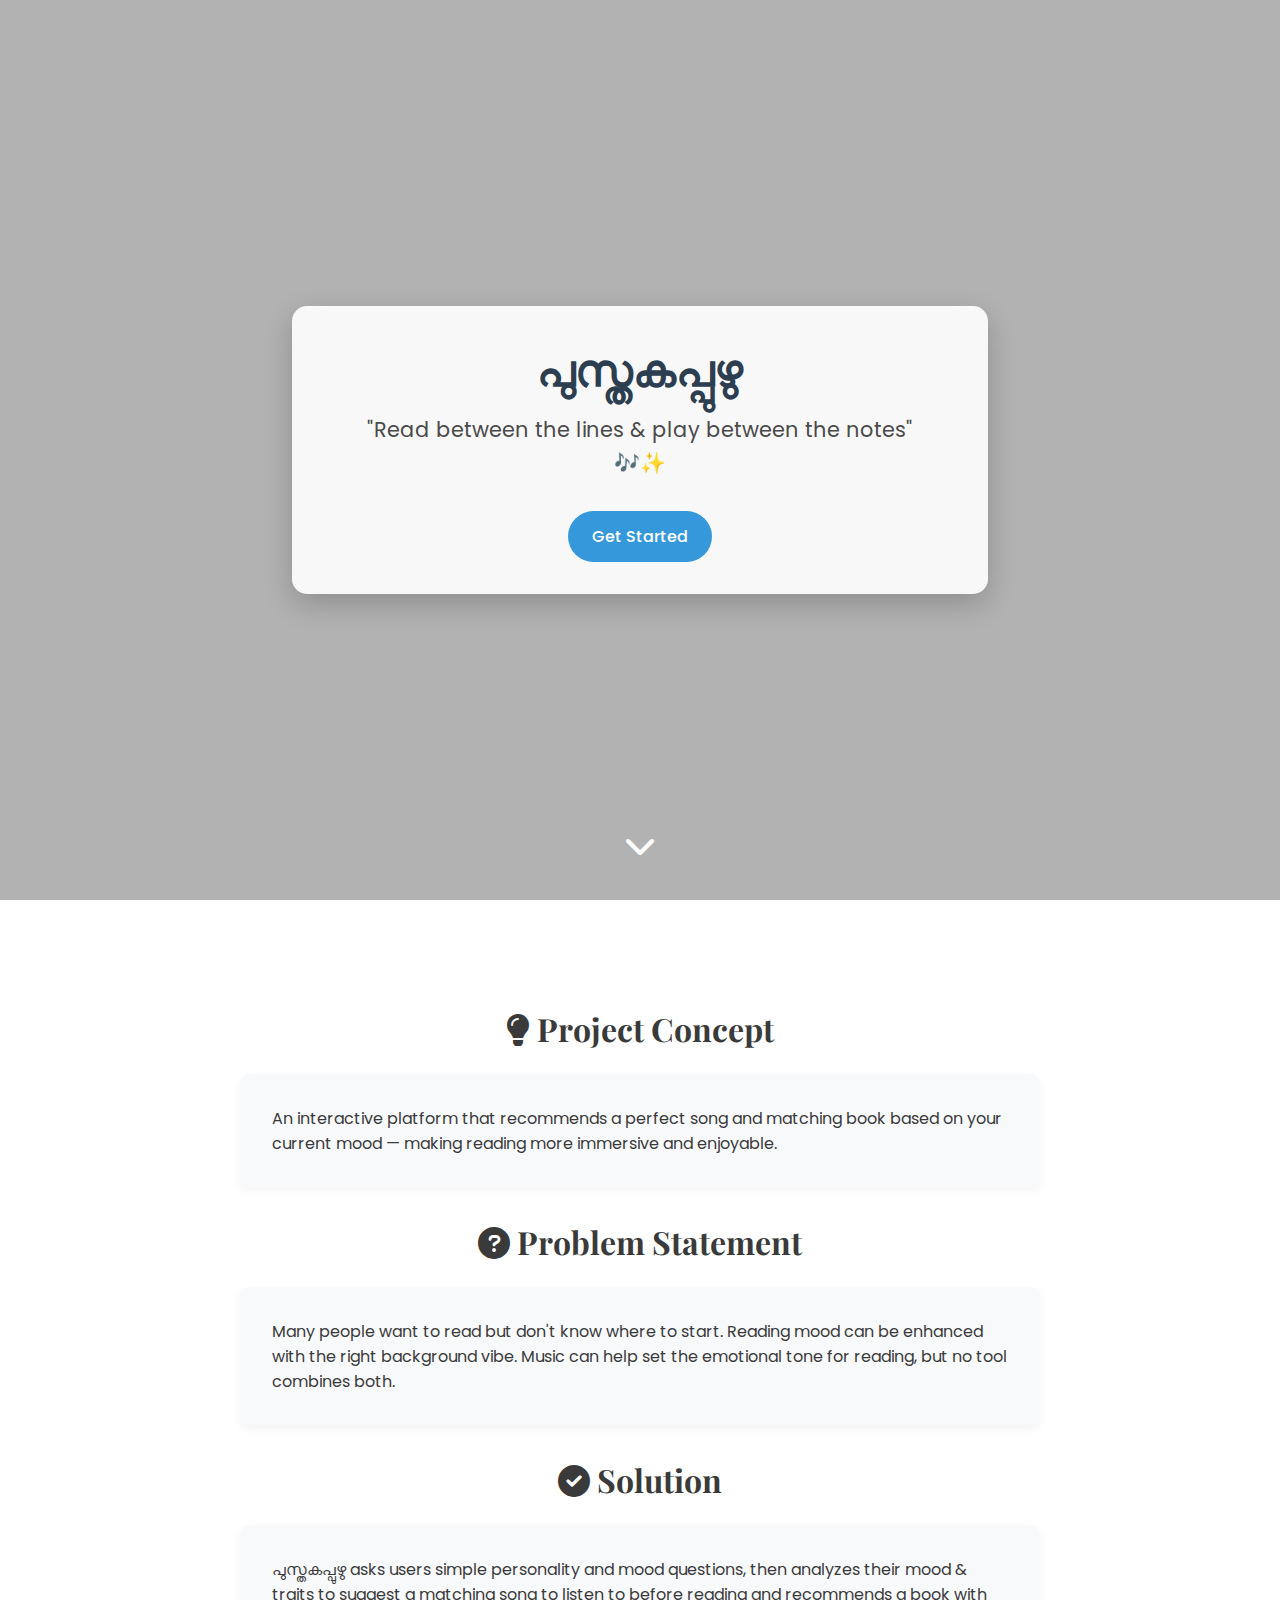
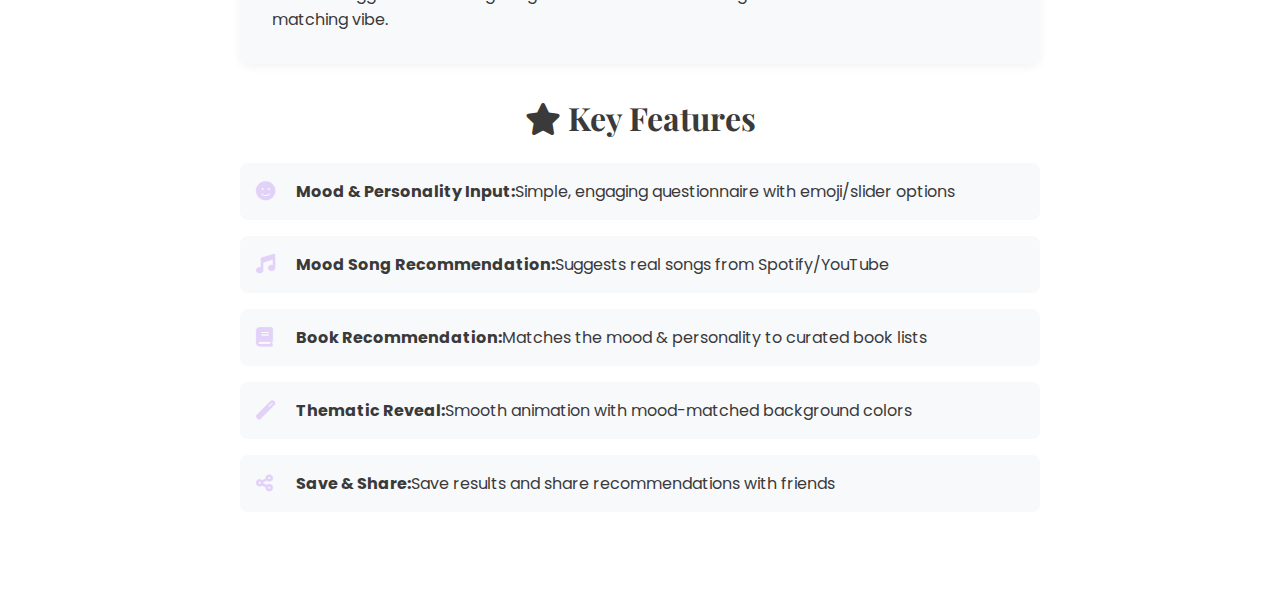
<file: index.html>
<!DOCTYPE html>
<html lang="en">
<head>
    <meta charset="UTF-8">
    <meta name="viewport" content="width=device-width, initial-scale=1.0">
    <title>പുസ്തകപ്പുഴു | Bookworm</title>
    <link rel="stylesheet" href="https://cdnjs.cloudflare.com/ajax/libs/font-awesome/6.0.0-beta3/css/all.min.css">
    <link href="https://fonts.googleapis.com/css2?family=Playfair+Display:wght@700&family=Poppins:wght@300;400;500;600;700&display=swap" rel="stylesheet">
    <link href="https://fonts.googleapis.com/css2?family=Lora&family=Montserrat:wght@700&display=swap" rel="stylesheet">

    <style>
        :root {
            --pastel-pink: #FFD6E0;
            --pastel-blue: #C1E3FF;
            --pastel-lavender: #E2D1F9;
            --pastel-green: #D4F0C4;
            --text-dark: #3A3A3A;
            --nav-blue: #3498db;
            --nav-blue-dark: #2980b9;
        }
        
        body {
            margin: 0;
            font-family: 'Poppins', sans-serif;
            color: var(--text-dark);
            scroll-behavior: smooth;
        }
        
        /* Hero Section (EXACTLY UNCHANGED) */
        .hero {
            height: 100vh;
            background: 
                linear-gradient(rgba(0,0,0,0.3), rgba(0,0,0,0.3)),
                url('https://images.unsplash.com/photo-1507842217343-583bb7270b66?ixlib=rb-1.2.1&auto=format&fit=crop&w=1350&q=80') center/cover no-repeat;
            display: flex;
            justify-content: center;
            align-items: center;
            text-align: center;
            position: relative;
            overflow: hidden;
        }
        
        .content-box {
            background-color: rgba(255, 255, 255, 0.9);
            padding: 2rem 3rem;
            border-radius: 15px;
            text-align: center;
            width: 80%;
            max-width: 600px;
            box-shadow: 0 10px 30px rgba(0,0,0,0.2);
            color: #333;
        }
        
        .logo {
            font-family: 'Playfair Display', serif;
            font-size: 2.8rem;
            font-weight: 700;
            margin-bottom: 1rem;
            color: #2c3e50;
        }
        
        .tagline {
            font-size: 1.3rem;
            margin-bottom: 2rem;
            line-height: 1.6;
            color: #4a4a4a;
        }
        
        .nav-links {
            display: flex;
            justify-content: center;
            gap: 1.5rem;
            flex-wrap: wrap;
        }
        
        .nav-link {
            padding: 0.8rem 1.5rem;
            background-color: var(--nav-blue);
            color: white;
            text-decoration: none;
            border-radius: 50px;
            font-weight: 500;
            transition: all 0.3s ease;
        }
        
        .nav-link:hover {
            background-color: var(--nav-blue-dark);
            transform: translateY(-3px);
        }
        
        .scroll-hint {
            position: absolute;
            bottom: 30px;
            left: 50%;
            transform: translateX(-50%);
            color: white;
            font-size: 2rem;
            animation: bounce 2s infinite;
            cursor: pointer;
        }
        
        /* About Section (Key Concepts Only) */
        .about {
            padding: 5rem 2rem;
            background: white;
        }
        
        .concept-container {
            max-width: 800px;
            margin: 0 auto;
        }
        
        .concept-title {
            font-family: 'Playfair Display', serif;
            font-size: 2rem;
            color: var(--black);
            margin-bottom: 1.5rem;
            text-align: center;
        }
        
        .highlight-box {
            background: #f8f9fa;
            padding: 2rem;
            border-radius: 10px;
            margin-bottom: 2rem;
            box-shadow: 0 3px 10px rgba(0,0,0,0.05);
        }
        
        .feature-list {
            list-style: none;
            padding: 0;
        }
        
        .feature-list li {
            padding: 1rem;
            margin-bottom: 1rem;
            background: #f8f9fa;
            border-radius: 8px;
            display: flex;
            align-items: center;
        }
        
        .feature-list i {
            margin-right: 15px;
            color: var(--pastel-lavender);
            font-size: 1.2rem;
            min-width: 25px;
        }
        <h2 class="concept-title">Project Concept</h2>
<div class="highlight-box">
  <!-- explanation content -->
</div>

<h2 class="concept-title">Key Features</h2>
<ul class="feature-list">
  <!-- features -->
</ul>

        
        /* Animations */
        @keyframes bounce {
            0%, 20%, 50%, 80%, 100% {transform: translateY(0);}
            40% {transform: translateY(-20px);}
            60% {transform: translateY(-10px);}
        }
        
        /* Responsive */
        @media (max-width: 768px) {
            .logo {
                font-size: 2.2rem;
            }
            .tagline {
                font-size: 1.1rem;
            }
            .nav-links {
                gap: 1rem;
            }
            .nav-link {
                padding: 0.6rem 1.2rem;
            }
            .concept-title {
                font-size: 1.8rem;
            }
        }
    </style>
</head>
<body>
    <!-- First Page (EXACTLY UNCHANGED) -->
    <section class="hero">
        <div class="content-box">
            <div class="logo">പുസ്തകപ്പുഴു</div>
            <div class="tagline">"Read between the lines & play between the notes" 🎶✨</div>
            <div class="nav-links">
                
                
                <a href="#" class="nav-link">Get Started</a>
            </div>
        </div>
        <div class="scroll-hint">
            <i class="fas fa-chevron-down"></i>
        </div>
    </section>
    
    <!-- Second Page (Key Concepts Only) -->
    <section class="about" id="about">
        <div class="concept-container">
            <h2 class="concept-title"><i class="fas fa-lightbulb"></i> Project Concept</h2>
            <div class="highlight-box">
                An interactive platform that recommends a perfect song and matching book based on your current mood — making reading more immersive and enjoyable.
            </div>

            <h2 class="concept-title"><i class="fas fa-question-circle"></i> Problem Statement</h2>
            <div class="highlight-box">
                Many people want to read but don't know where to start. Reading mood can be enhanced with the right background vibe. Music can help set the emotional tone for reading, but no tool combines both.
            </div>

            <h2 class="concept-title"><i class="fas fa-check-circle"></i> Solution</h2>
            <div class="highlight-box">
                പുസ്തകപ്പുഴു asks users simple personality and mood questions, then analyzes their mood & traits to suggest a matching song to listen to before reading and recommends a book with matching vibe.
            </div>

            <h2 class="concept-title"><i class="fas fa-star"></i> Key Features</h2>
            <ul class="feature-list">
                <li><i class="fas fa-smile"></i> <strong>Mood & Personality Input:</strong> Simple, engaging questionnaire with emoji/slider options</li>
                <li><i class="fas fa-music"></i> <strong>Mood Song Recommendation:</strong> Suggests real songs from Spotify/YouTube</li>
                <li><i class="fas fa-book"></i> <strong>Book Recommendation:</strong> Matches the mood & personality to curated book lists</li>
                <li><i class="fas fa-magic"></i> <strong>Thematic Reveal:</strong> Smooth animation with mood-matched background colors</li>
                <li><i class="fas fa-share-alt"></i> <strong>Save & Share:</strong> Save results and share recommendations with friends</li>
            </ul>
        </div>
    </section>

    <script>
        // Smooth scroll to about section
        document.querySelector('.scroll-hint').addEventListener('click', () => {
            document.getElementById('about').scrollIntoView({ 
                behavior: 'smooth' 
            });
        });
        
        // Animated tagline rotation
        const taglines = [
            '"Read between the lines & play between the notes" 🎶✨',
            '"Books that sing. Playlists that read." 📚🎧',
            '"Your literary mixtape" 💿📖',
            '"Soundtracked stories" 🎼📚'
        ];
        let current = 0;
        setInterval(() => {
            document.querySelector(".tagline").innerHTML = taglines[current];
            current = (current + 1) % taglines.length;
        }, 3000);
    </script>
</body>
</html>
</file>
